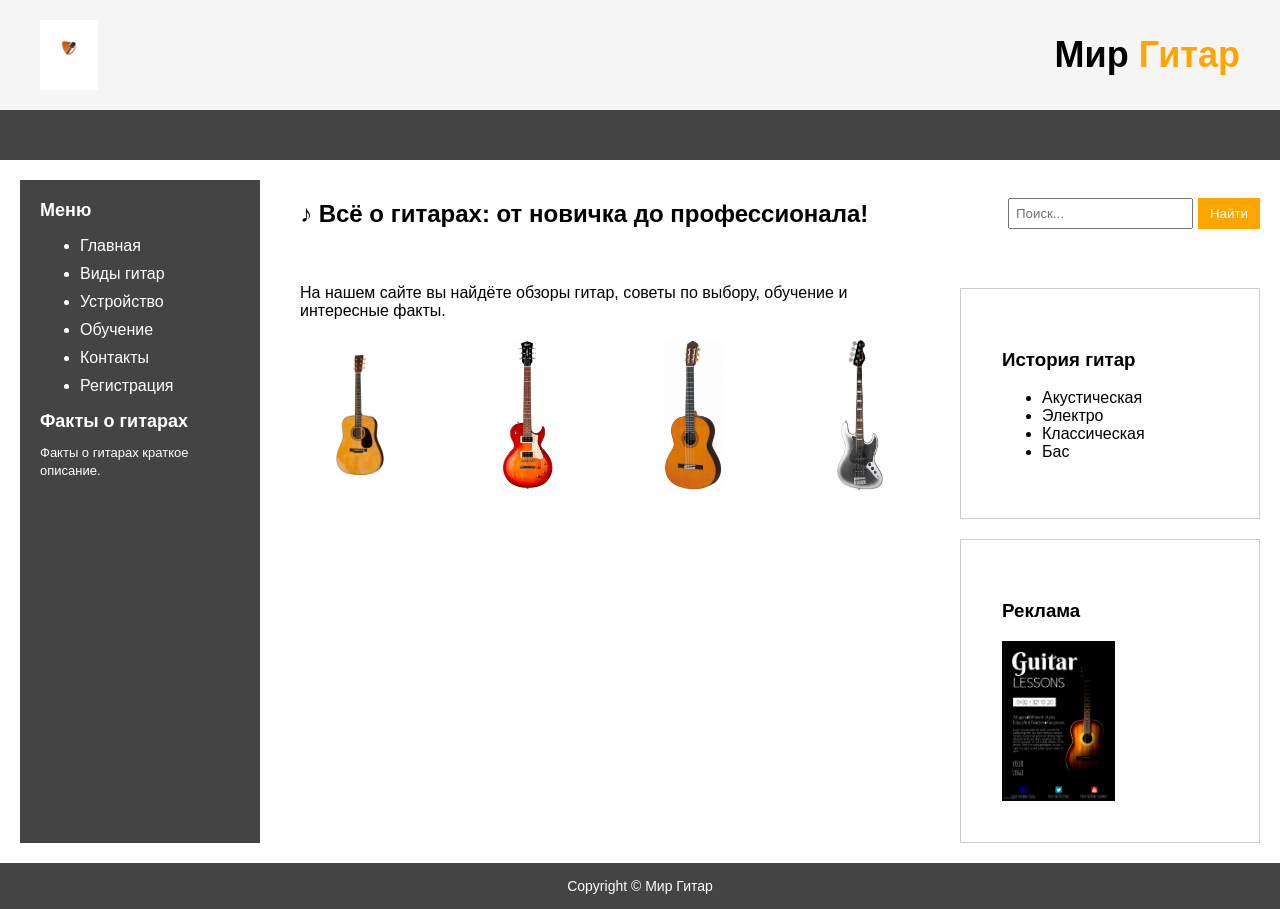
<file: index.html>
<!DOCTYPE html>
<html lang="ru">
<head>
    <meta charset="UTF-8">
	<meta name="viewport" content="width=device-width, initial-scale=1.0">
    <title>Мир гитар</title>
<meta http-equiv="Content-Type"content="text/html; charset=UTF-8">
	<meta name="robots"content="all">
	<meta name="author" content="Калинина Анастасия">
<meta name="description"content="Сайт изучения гитар">
<meta name="keywords"content="Guitar,Гітари,Гитары,Мир гитар">
    <link rel="stylesheet" href="stylee.css">
    <link rel="icon" href="logo.jpg">
</head>

<body>

<div class="header">
    <img src="logo.jpg" alt="logo">
    <h1>Мир <span>Гитар</span></h1>
</div>

<div class="nav"></div>

<div class="container">

    <div class="sidebar">
        <h2>Меню</h2>
        <ul>
            <li><a href="index.html">Главная</a></li>
            <li><a href="vidy.html">Виды гитар</a></li>
            <li><a href="ustroystvo.html">Устройство</a></li>
            <li><a href="obuchenie.html">Обучение</a></li>
            <li><a href="contact.html">Контакты</a></li>
            <li><a href="register.html">Регистрация</a></li>
        </ul>

        <h2>Факты о гитарах</h2>
        <p>Факты о гитарах краткое описание.</p>
    </div>

    <div class="content">

        <div class="top-bar">
            <h2>♪ Всё о гитарах: от новичка до профессионала!</h2>

            <div class="search">
                <input type="text" placeholder="Поиск...">
                <button>Найти</button>
            </div>
        </div>

        <div class="main">

            <div class="text">
                <p>
                    На нашем сайте вы найдёте обзоры гитар, советы по выбору,
                    обучение и интересные факты.
                </p>

                <div class="guitars">
                    <img src="acustica.jpg">
                    <img src="electro.jpg">
                    <img src="clasica.jpg">
                    <img src="bas.jpg">
                </div>
            </div>

            <div class="right">
                <div class="box">
                    <h3>История гитар</h3>
                    <ul>
                        <li>Акустическая</li>
                        <li>Электро</li>
                        <li>Классическая</li>
                        <li>Бас</li>
                    </ul>
                </div>

                <div class="box">
                    <h3>Реклама</h3>
                    <img src="reclama.jpg">
                </div>
            </div>

        </div>

    </div>

</div>

<!-- FOOTER -->
<footer class="footer">
    Copyright © Мир Гитар
</footer>

</body>
</html>
</file>
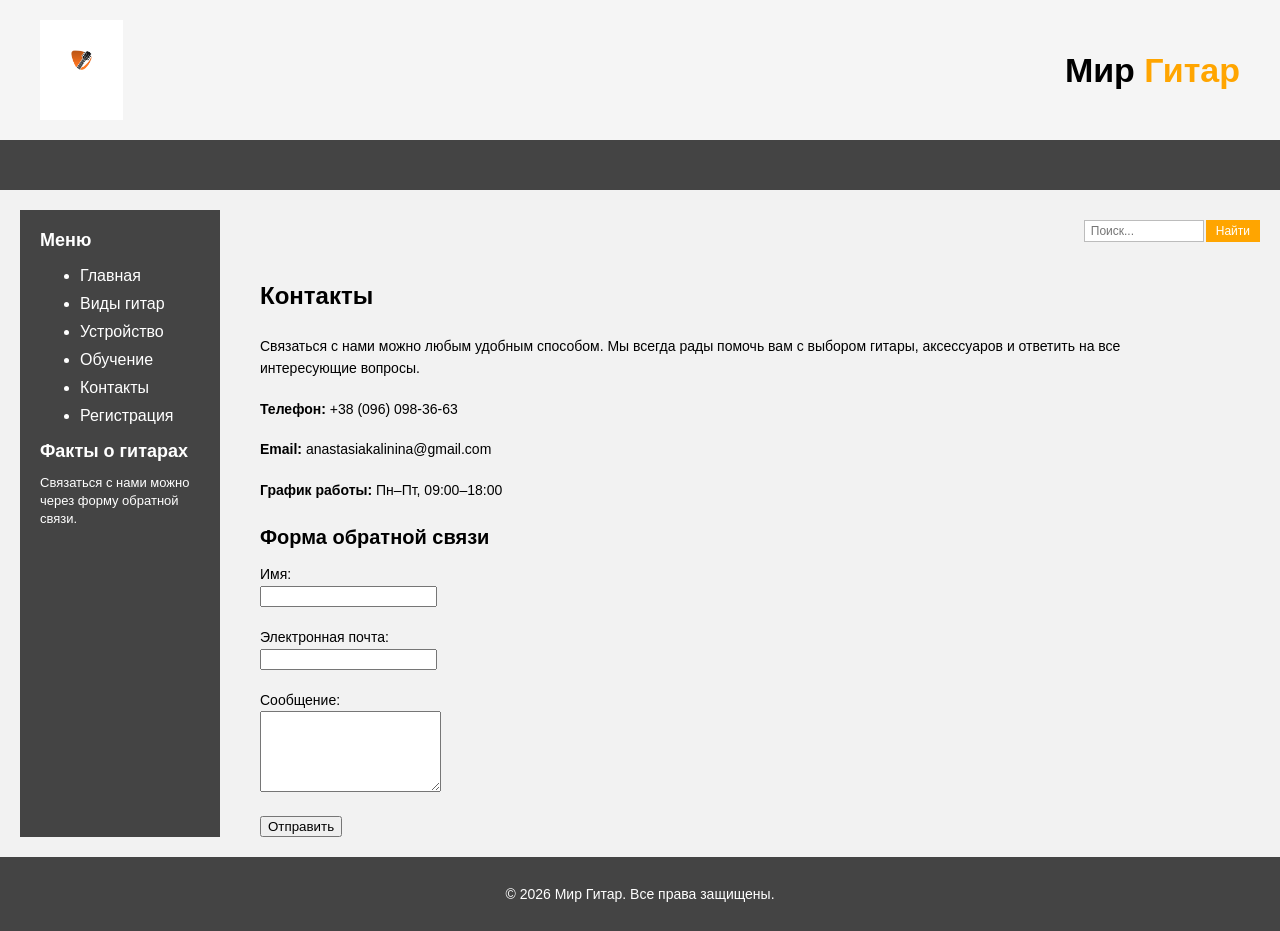
<file: contact.html>
<!DOCTYPE html>
<html lang="ru">
<head>
    <meta charset="UTF-8">
    <meta name="viewport" content="width=device-width, initial-scale=1.0">
    <title>Контакты - Мир Гитар</title>
    <link rel="stylesheet" href="styleee.css">
</head>
<body>

<header class="header">
    <img src="logo.jpg" alt="Логотип">
    <h1>Мир <span>Гитар</span></h1>
</header>

<nav class="nav"></nav>

<div class="container">

    <aside class="sidebar">
        <h2>Меню</h2>
        <ul>
            <li><a href="index.html">Главная</a></li>
            <li><a href="vidy.html">Виды гитар</a></li>
            <li><a href="ustroystvo.html">Устройство</a></li>
            <li><a href="obuchenie.html">Обучение</a></li>
            <li><a href="contact.html">Контакты</a></li>
            <li><a href="register.html">Регистрация</a></li>
        </ul>

        <h2>Факты о гитарах</h2>
        <p>Связаться с нами можно через форму обратной связи.</p>
    </aside>

    <main class="content">
        <div class="top-bar">
            <div></div>
            <div class="search">
                <input type="text" placeholder="Поиск...">
                <button type="button">Найти</button>
            </div>
        </div>

        <div class="page-text anim-show">
            <h2>Контакты</h2>
            <p>
                Связаться с нами можно любым удобным способом. Мы всегда рады помочь вам
                с выбором гитары, аксессуаров и ответить на все интересующие вопросы.
            </p>

            <div class="contact-info">
                <p><strong>Телефон:</strong> +38 (096) 098-36-63</p>
                <p><strong>Email:</strong> anastasiakalinina@gmail.com</p>
                <p><strong>График работы:</strong> Пн–Пт, 09:00–18:00</p>
            </div>

            <h3>Форма обратной связи</h3>
            <form action="contacts.php" method="post" class="contact-form">
                <p>
                    <label for="name">Имя:</label><br>
                    <input type="text" id="name" name="name" required>
                </p>

                <p>
                    <label for="email">Электронная почта:</label><br>
                    <input type="email" id="email" name="email" required>
                </p>

                <p>
                    <label for="message">Сообщение:</label><br>
                    <textarea id="message" name="message" rows="5" required></textarea>
                </p>

                <button type="submit">Отправить</button>
            </form>
        </div>
    </main>
</div>

<footer class="footer">
    <p>© 2026 Мир Гитар. Все права защищены.</p>
</footer>

</body>
</html>
</file>
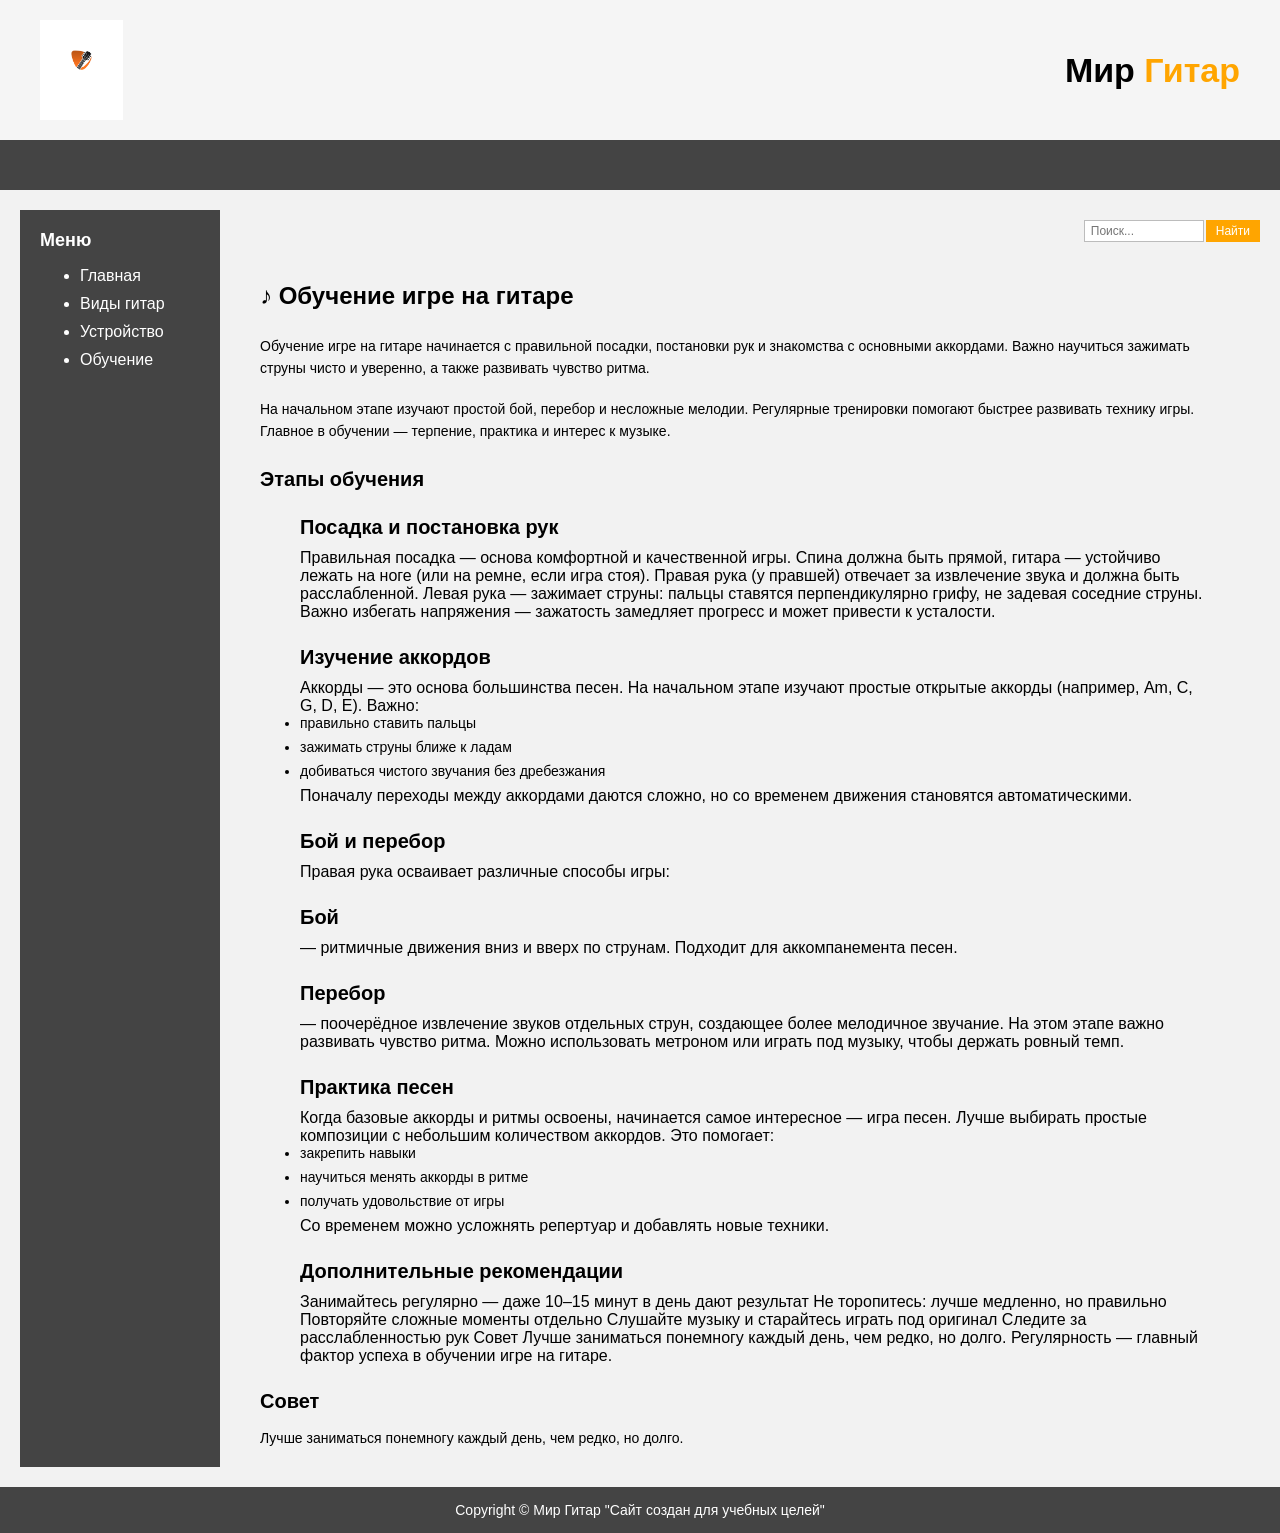
<file: obuchenie.html>
<!DOCTYPE html>
<html lang="ru">
<head>
    <meta charset="UTF-8">
    <meta name="viewport" content="width=device-width, initial-scale=1.0">
    <title>Обучение игре на гитаре</title>
<meta http-equiv="Content-Type"content="text/html; charset=UTF-8">
	<meta name="robots"content="all">
	<meta name="author" content="Калинина Анастасия">
<meta name="description"content="Сайт изучения гитар">
<meta name="keywords"content="Guitar,Гітари,Гитары,Мир гитар">
    <link rel="stylesheet" href="styleee.css">
    <link rel="icon" href="logo.jpg">
</head>

<body>

<div class="header">
    <img src="logo.jpg" alt="logo">
    <h1>Мир <span>Гитар</span></h1>
</div>

<div class="nav"></div>

<div class="container">

    <div class="sidebar">
        <h2>Меню</h2>
        <ul>
            <li><a href="index.html">Главная</a></li>
            <li><a href="vidy.html">Виды гитар</a></li>
            <li><a href="ustroystvo.html">Устройство</a></li>
            <li><a href="obuchenie.html">Обучение</a></li>
        </ul>
    </div>

    <div class="content">
        <div class="top-bar">
            <div></div>
            <div class="search">
                <input type="text" placeholder="Поиск...">
                <button>Найти</button>
            </div>
        </div>

        <div class="page-text">
            <h2>♪ Обучение игре на гитаре</h2>

            <p>
                Обучение игре на гитаре начинается с правильной посадки, постановки рук
                и знакомства с основными аккордами. Важно научиться зажимать струны
                чисто и уверенно, а также развивать чувство ритма.
            </p>

            <p>
                На начальном этапе изучают простой бой, перебор и несложные мелодии.
                Регулярные тренировки помогают быстрее развивать технику игры.
                Главное в обучении — терпение, практика и интерес к музыке.
            </p>

            <h3>Этапы обучения</h3>
            <ul>
<h3>Посадка и постановка рук</h3>
Правильная посадка — основа комфортной и качественной игры. Спина должна быть прямой, гитара — устойчиво лежать на ноге (или на ремне, если игра стоя).
Правая рука (у правшей) отвечает за извлечение звука и должна быть расслабленной. Левая рука — зажимает струны: пальцы ставятся перпендикулярно грифу, не задевая соседние струны.
Важно избегать напряжения — зажатость замедляет прогресс и может привести к усталости.

<h3>Изучение аккордов</h3>
Аккорды — это основа большинства песен. На начальном этапе изучают простые открытые аккорды (например, Am, C, G, D, E).
Важно:

<li>правильно ставить пальцы</li>
<li>зажимать струны ближе к ладам</li>
<li>добиваться чистого звучания без дребезжания</li>

Поначалу переходы между аккордами даются сложно, но со временем движения становятся автоматическими.

<h3>Бой и перебор</h3>
Правая рука осваивает различные способы игры:

<h3>Бой</h3> — ритмичные движения вниз и вверх по струнам. Подходит для аккомпанемента песен.
<h3>Перебор</h3> — поочерёдное извлечение звуков отдельных струн, создающее более мелодичное звучание.

На этом этапе важно развивать чувство ритма. Можно использовать метроном или играть под музыку, чтобы держать ровный темп.

<h3>Практика песен</h3>
Когда базовые аккорды и ритмы освоены, начинается самое интересное — игра песен.
Лучше выбирать простые композиции с небольшим количеством аккордов. Это помогает:

<li>закрепить навыки</li>
<li>научиться менять аккорды в ритме</li>
<li>получать удовольствие от игры</li>

Со временем можно усложнять репертуар и добавлять новые техники.

<h3>Дополнительные рекомендации</h3>
Занимайтесь регулярно — даже 10–15 минут в день дают результат
Не торопитесь: лучше медленно, но правильно
Повторяйте сложные моменты отдельно
Слушайте музыку и старайтесь играть под оригинал
Следите за расслабленностью рук
Совет

Лучше заниматься понемногу каждый день, чем редко, но долго. Регулярность — главный фактор успеха в обучении игре на гитаре.
            </ul>

            <h3>Совет</h3>
            <p>
                Лучше заниматься понемногу каждый день, чем редко, но долго.
            </p>
        </div>
    </div>

</div>

<div class="footer">
    Copyright © Мир Гитар "Сайт создан для учебных целей"
</div>

</body>
</html>
</file>
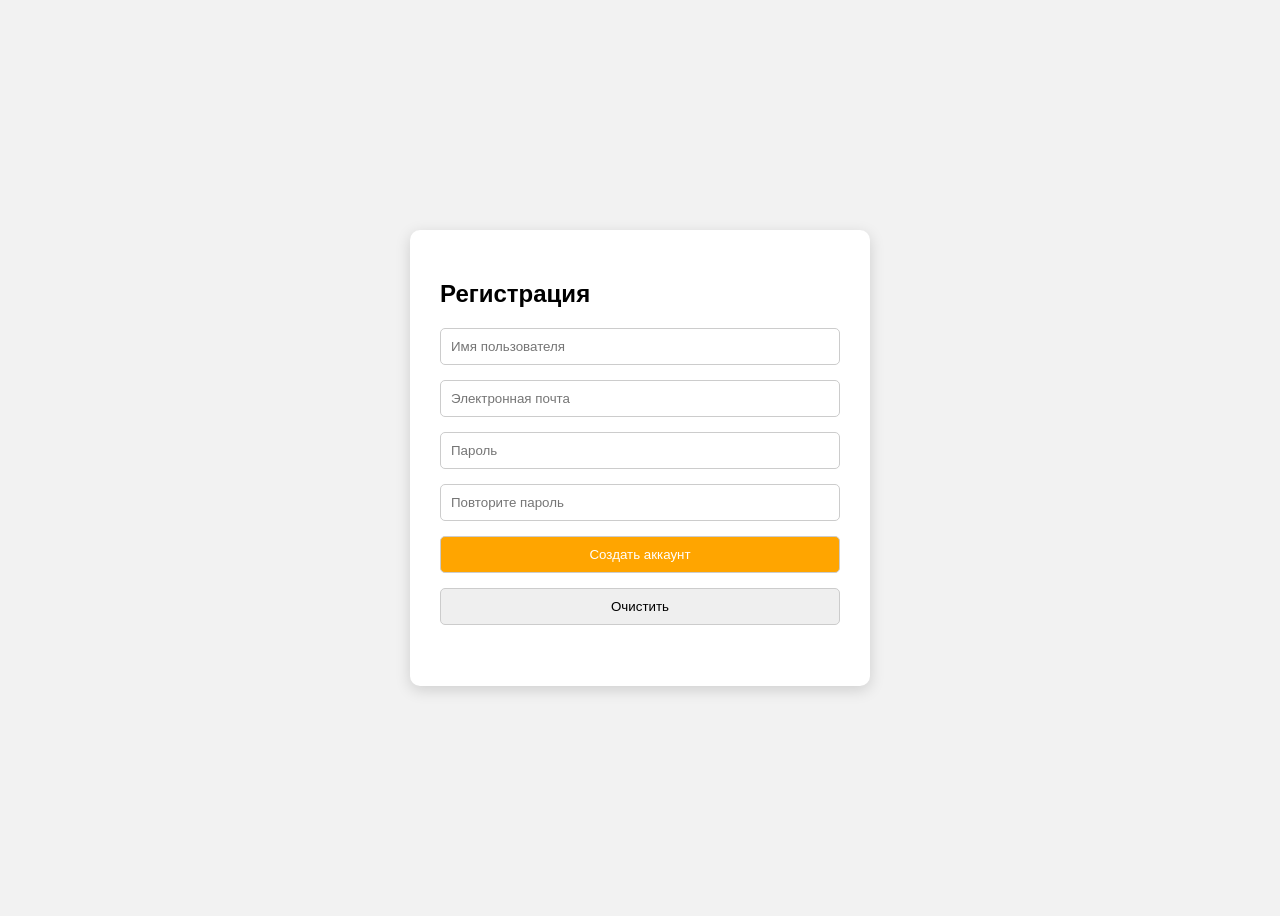
<file: register.html>
<html>
<head>
<title>Регистрация</title>

<style>
body {
    font-family: Arial;
    background: #f2f2f2;
    display: flex;
    justify-content: center;
    align-items: center;
    height: 100vh;
}

.register-card {
    max-width: 400px;
    width: 100%;
    background: white;
    padding: 30px;
    border-radius: 10px;
    box-shadow: 0 4px 15px rgba(0,0,0,0.15);
}

.register-form {
    display: flex;
    flex-direction: column;
}

.register-form input {
    margin-bottom: 15px;
    padding: 10px;
    border: 1px solid #ccc;
    border-radius: 5px;
}

.register-form input:focus {
    border-color: orange;
}

.register-btn {
    background: orange;
    color: white;
    border: none;
    padding: 12px;
    cursor: pointer;
    border-radius: 5px;
}

.register-btn:hover {
    background: darkorange;
}
</style>

</head>
<body>

<div class="register-card">

<h2>Регистрация</h2>

<form method="POST" action="register.php" class="register-form">

<input type="text" name="login" placeholder="Имя пользователя" required>
<input type="email" name="email" placeholder="Электронная почта" required>
<input type="password" name="pass" placeholder="Пароль" required>
<input type="password" name="repeat_pass" placeholder="Повторите пароль" required>

<input type="submit" value="Создать аккаунт" class="register-btn">
<input type="reset" value="Очистить">

</form>

</div>

</body>
</html>
</file>
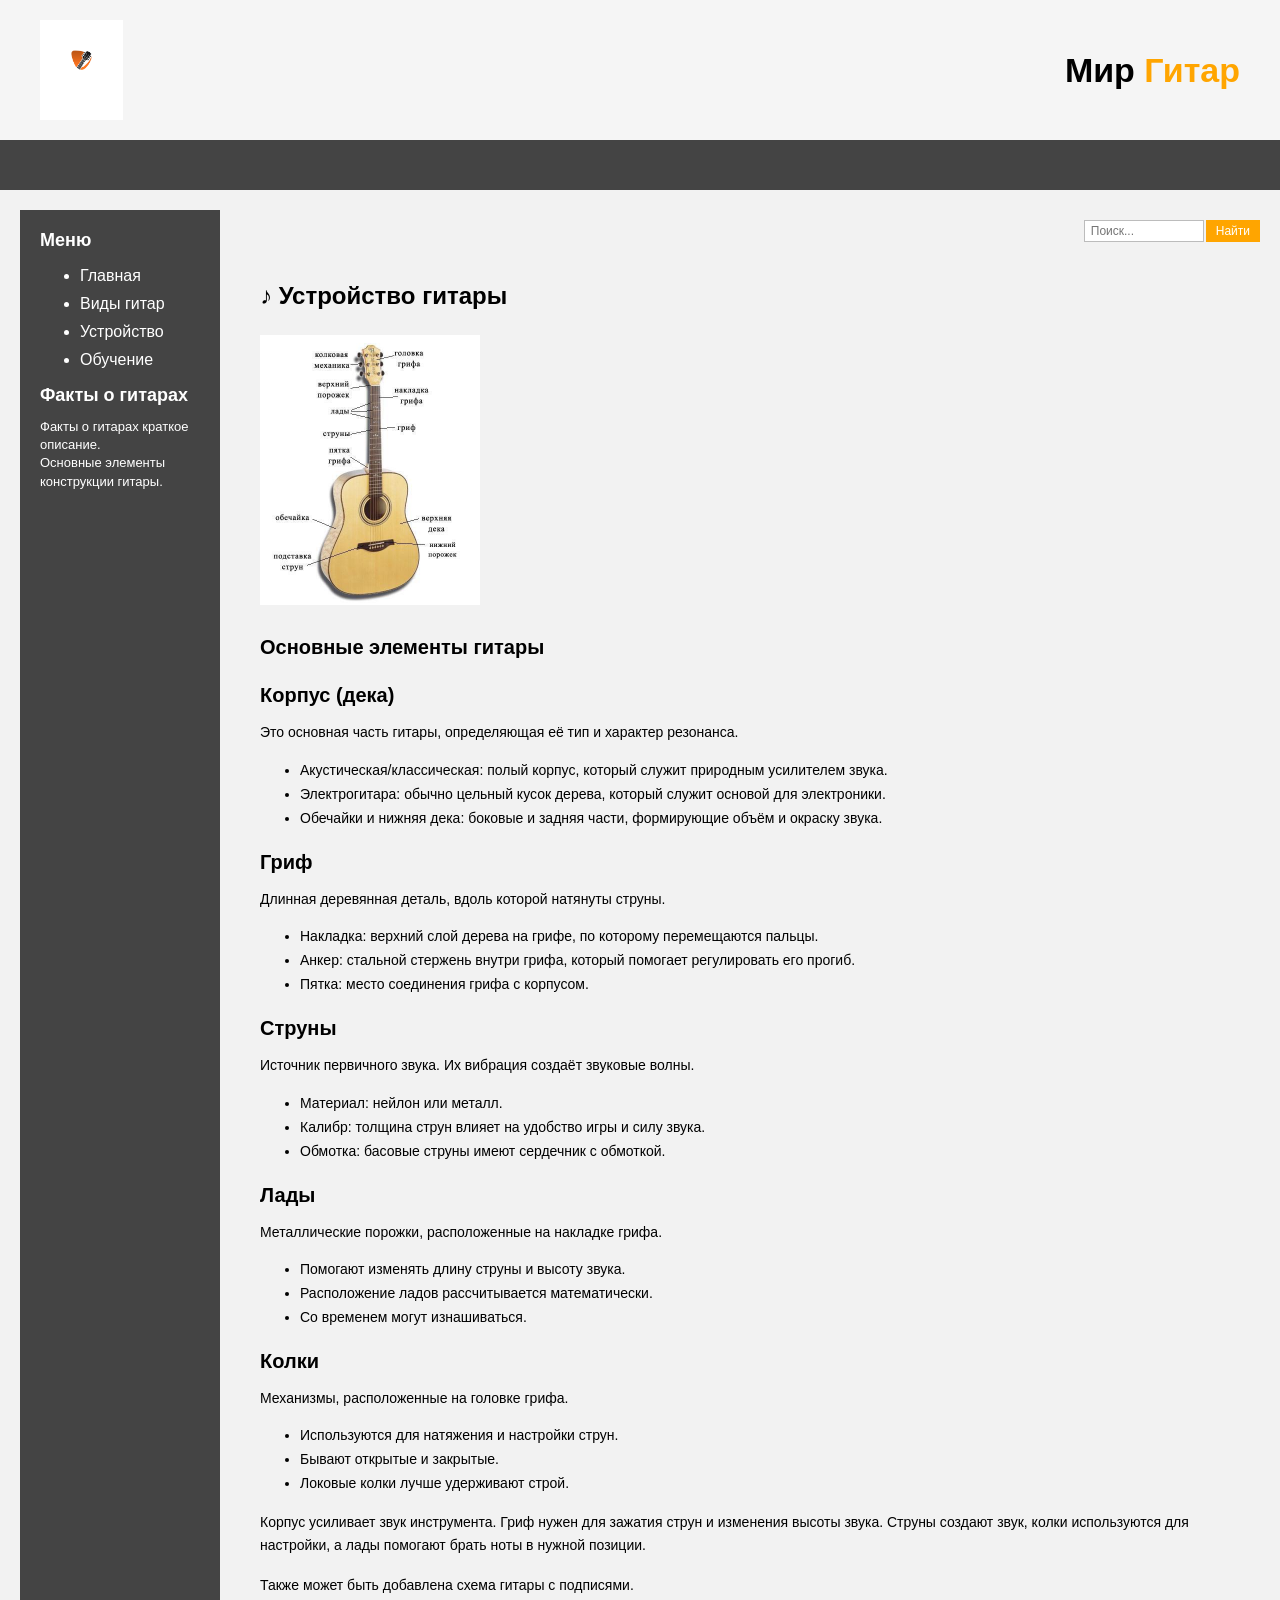
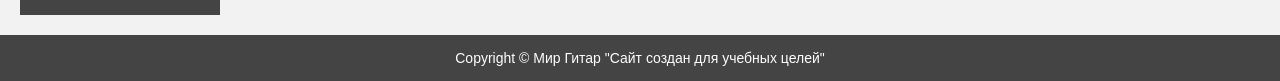
<file: ustroystvo.html>
﻿<!DOCTYPE html>
<html lang="ru">
<head>
    <meta charset="UTF-8">
    <meta name="viewport" content="width=device-width, initial-scale=1.0">
    <title>Устройство гитары</title>
    <link rel="stylesheet" href="styleee.css">
</head>
<body>

<header class="header">
    <img src="logo.jpg" alt="Логотип">
    <h1>Мир <span>Гитар</span></h1>
</header>

<nav class="nav"></nav>

<div class="container">
    <aside class="sidebar">
        <h2>Меню</h2>
        <ul>
            <li><a href="index.html">Главная</a></li>
            <li><a href="vidy.html">Виды гитар</a></li>
            <li><a href="ustroystvo.html">Устройство</a></li>
            <li><a href="obuchenie.html">Обучение</a></li>
        </ul>

        <h2>Факты о гитарах</h2>
        <p>Факты о гитарах краткое описание.</p>
        <p>Основные элементы конструкции гитары.</p>
    </aside>

    <main class="content">
        <div class="top-bar">
            <div></div>
            <div class="search">
                <input type="text" placeholder="Поиск...">
                <button>Найти</button>
            </div>
        </div>

        <div class="page-text anim-show">
            <h2>♪ Устройство гитары</h2>

            <p>
                <img src="ustr.jpg" alt="Строение гитары" class="zoom">
            </p>

            <h3>Основные элементы гитары</h3>

            <h3>Корпус (дека)</h3>
            <p>Это основная часть гитары, определяющая её тип и характер резонанса.</p>
            <ul>
                <li>Акустическая/классическая: полый корпус, который служит природным усилителем звука.</li>
                <li>Электрогитара: обычно цельный кусок дерева, который служит основой для электроники.</li>
                <li>Обечайки и нижняя дека: боковые и задняя части, формирующие объём и окраску звука.</li>
            </ul>

            <h3>Гриф</h3>
            <p>Длинная деревянная деталь, вдоль которой натянуты струны.</p>
            <ul>
                <li>Накладка: верхний слой дерева на грифе, по которому перемещаются пальцы.</li>
                <li>Анкер: стальной стержень внутри грифа, который помогает регулировать его прогиб.</li>
                <li>Пятка: место соединения грифа с корпусом.</li>
            </ul>

            <h3>Струны</h3>
            <p>Источник первичного звука. Их вибрация создаёт звуковые волны.</p>
            <ul>
                <li>Материал: нейлон или металл.</li>
                <li>Калибр: толщина струн влияет на удобство игры и силу звука.</li>
                <li>Обмотка: басовые струны имеют сердечник с обмоткой.</li>
            </ul>

            <h3>Лады</h3>
            <p>Металлические порожки, расположенные на накладке грифа.</p>
            <ul>
                <li>Помогают изменять длину струны и высоту звука.</li>
                <li>Расположение ладов рассчитывается математически.</li>
                <li>Со временем могут изнашиваться.</li>
            </ul>

            <h3>Колки</h3>
            <p>Механизмы, расположенные на головке грифа.</p>
            <ul>
                <li>Используются для натяжения и настройки струн.</li>
                <li>Бывают открытые и закрытые.</li>
                <li>Локовые колки лучше удерживают строй.</li>
            </ul>

            <p>
                Корпус усиливает звук инструмента. Гриф нужен для зажатия струн
                и изменения высоты звука. Струны создают звук, колки используются
                для настройки, а лады помогают брать ноты в нужной позиции.
            </p>

            <p>
                Также может быть добавлена схема гитары с подписями.
            </p>
        </div>
    </main>
</div>

<footer class="footer">
    Copyright © Мир Гитар "Сайт создан для учебных целей"
</footer>

</body>
</html>
</file>
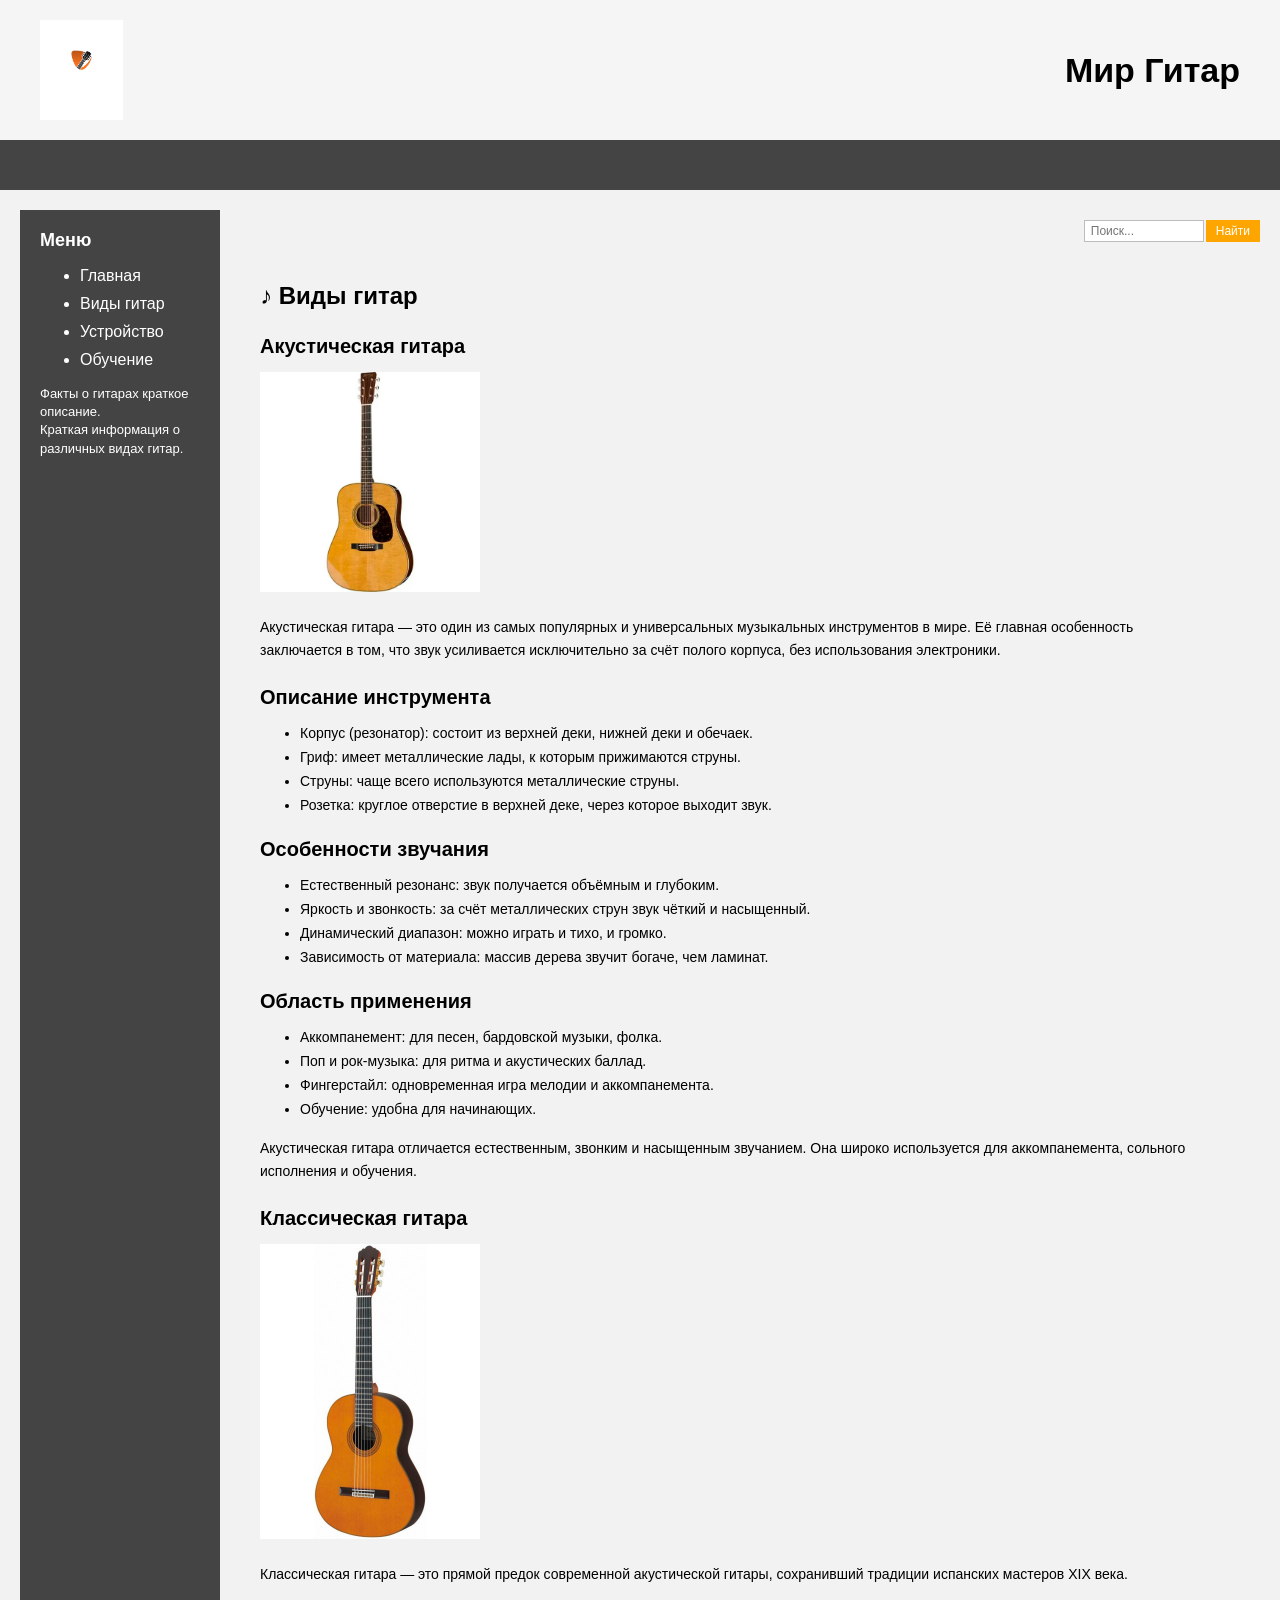
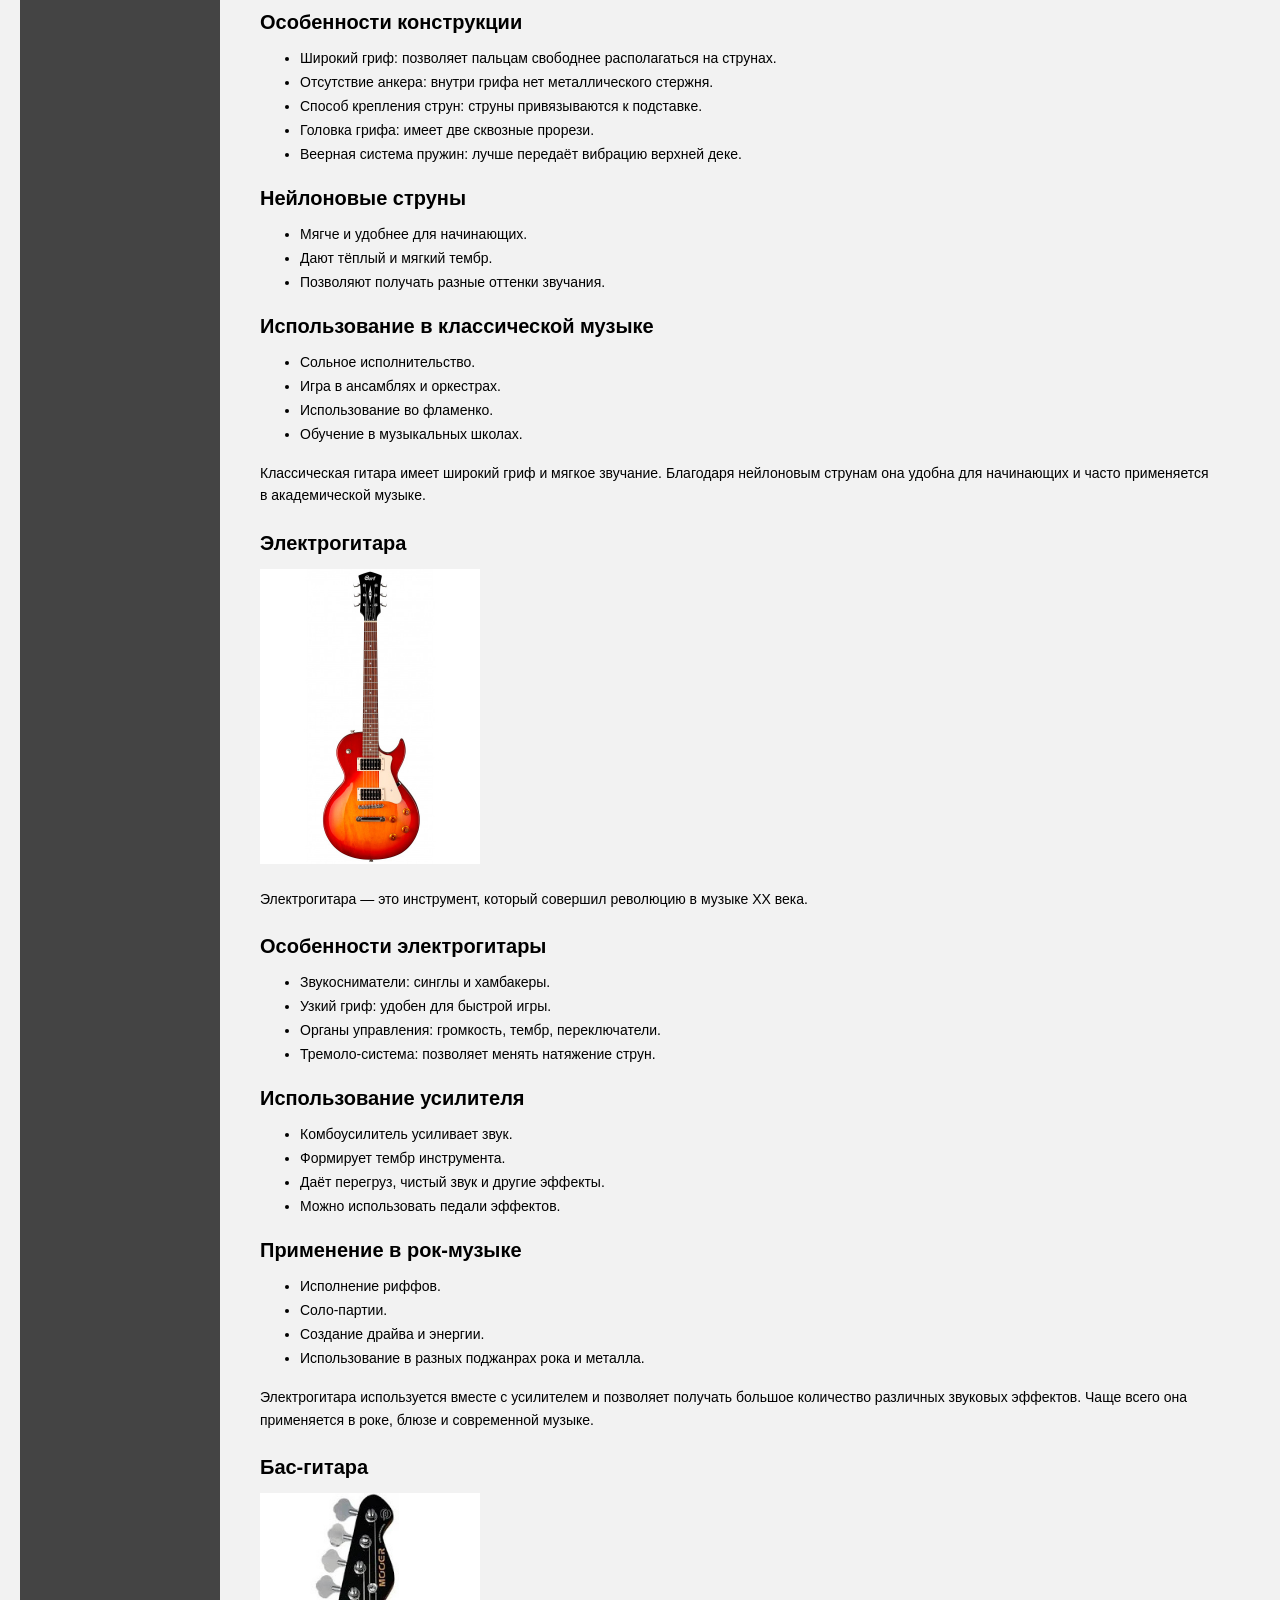
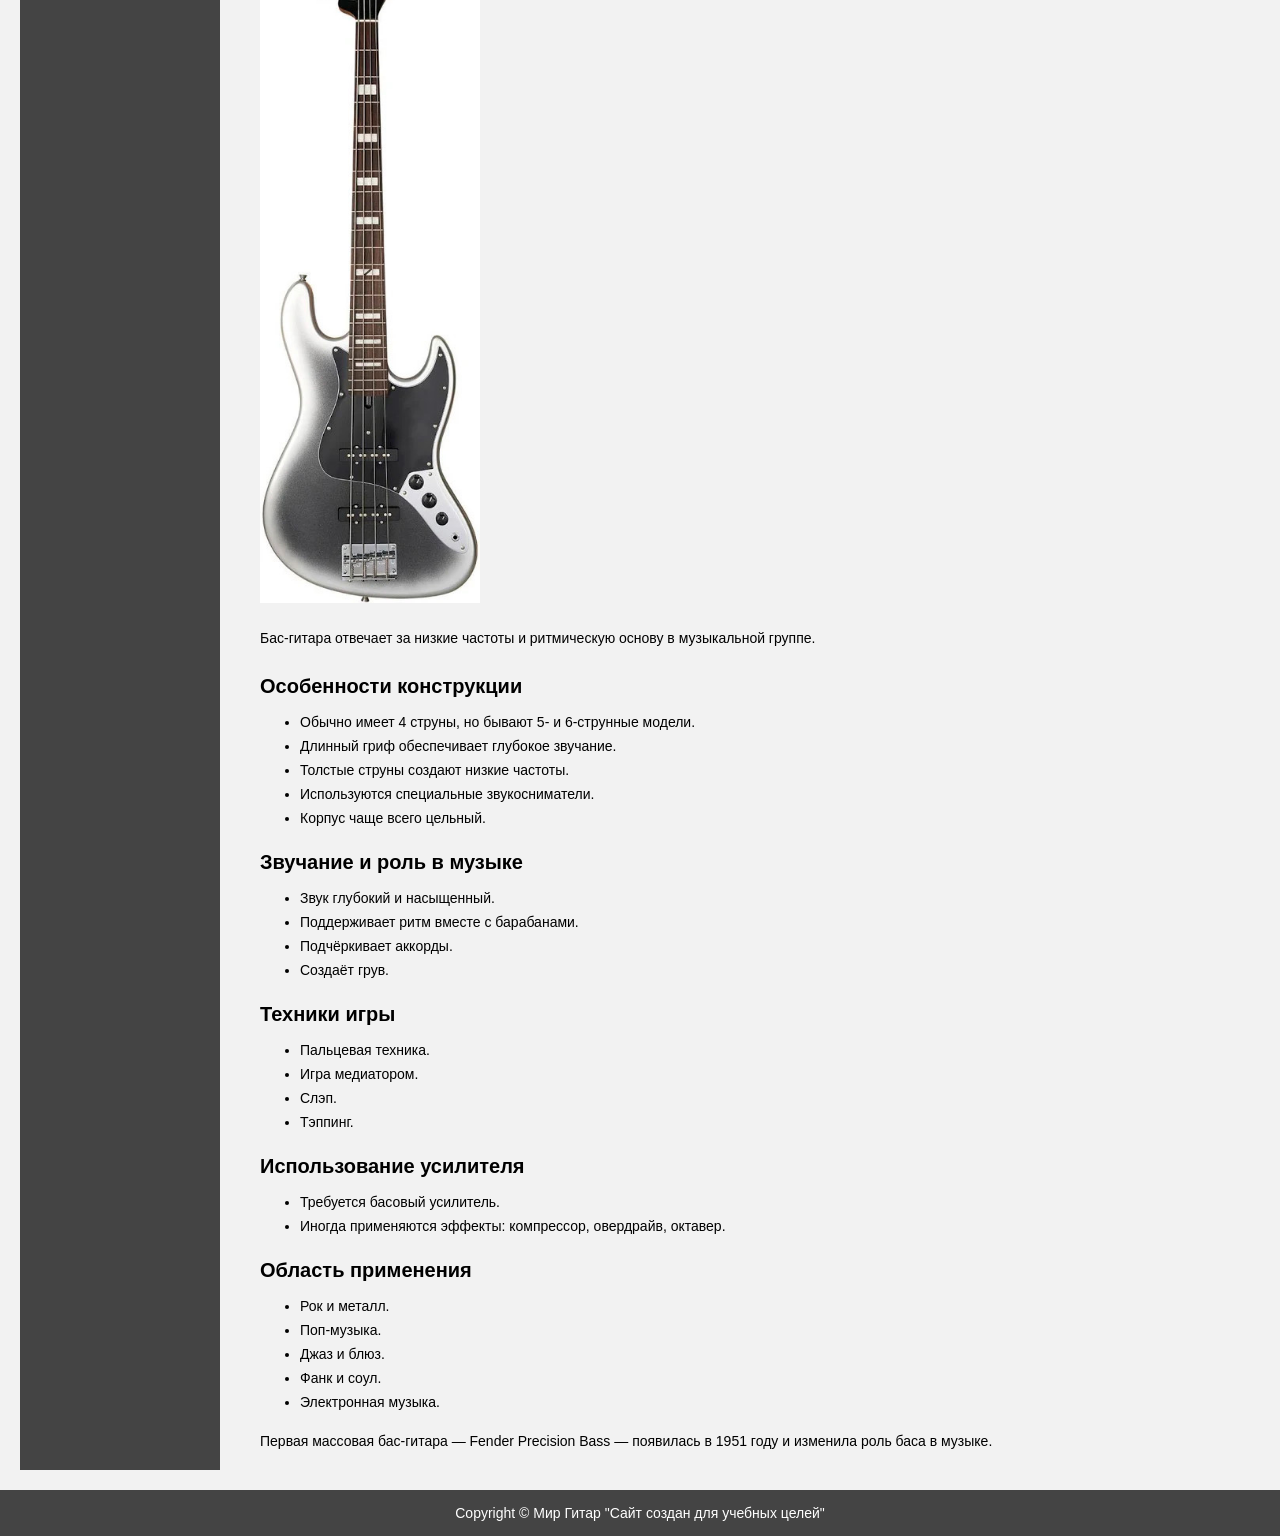
<file: vidy.html>
<!DOCTYPE html>
<html lang="ru">
<head>
    <meta charset="UTF-8">
    <meta name="viewport" content="width=device-width, initial-scale=1.0">
    <title>Виды гитар</title>
	<meta http-equiv="Content-Type"content="text/html; charset=UTF-8">
	<meta name="robots"content="all">
	<meta name="author" content="Калинина Анастасия">
<meta name="description"content="Сайт изучения гитар">
<meta name="keywords"content="Guitar,Гітари,Гитары,Мир гитар">
    <link rel="stylesheet" href="styleee.css">
</head>
<body>

<header class="header">
    <img src="logo.jpg" alt="Логотип">
    <h1>Мир Гитар</h1>
</header>

<nav class="nav"></nav>

<div class="container">
    <aside class="sidebar">
        <h2>Меню</h2>
        <ul>
            <li><a href="index.html">Главная</a></li>
            <li><a href="vidy.html">Виды гитар</a></li>
            <li><a href="ustroystvo.html">Устройство</a></li>
            <li><a href="obuchenie.html">Обучение</a></li>
        </ul>
        <p>Факты о гитарах краткое описание.</p>
        <p>Краткая информация о различных видах гитар.</p>
    </aside>

    <main class="content">
        <div class="top-bar">
            <div></div>
            <div class="search">
                <input type="text" placeholder="Поиск...">
                <button>Найти</button>
            </div>
        </div>

        <div class="page-text anim-show">
            <h2>♪ Виды гитар</h2>

            <h3>Акустическая гитара</h3>
            <p>
                <img src="acustica.jpg" alt="Акустическая гитара" class="zoom">
            </p>
            <p>
                Акустическая гитара — это один из самых популярных и универсальных музыкальных инструментов в мире.
                Её главная особенность заключается в том, что звук усиливается исключительно за счёт полого корпуса,
                без использования электроники.
            </p>

            <h3>Описание инструмента</h3>
            <ul>
                <li>Корпус (резонатор): состоит из верхней деки, нижней деки и обечаек.</li>
                <li>Гриф: имеет металлические лады, к которым прижимаются струны.</li>
                <li>Струны: чаще всего используются металлические струны.</li>
                <li>Розетка: круглое отверстие в верхней деке, через которое выходит звук.</li>
            </ul>

            <h3>Особенности звучания</h3>
            <ul>
                <li>Естественный резонанс: звук получается объёмным и глубоким.</li>
                <li>Яркость и звонкость: за счёт металлических струн звук чёткий и насыщенный.</li>
                <li>Динамический диапазон: можно играть и тихо, и громко.</li>
                <li>Зависимость от материала: массив дерева звучит богаче, чем ламинат.</li>
            </ul>

            <h3>Область применения</h3>
            <ul>
                <li>Аккомпанемент: для песен, бардовской музыки, фолка.</li>
                <li>Поп и рок-музыка: для ритма и акустических баллад.</li>
                <li>Фингерстайл: одновременная игра мелодии и аккомпанемента.</li>
                <li>Обучение: удобна для начинающих.</li>
            </ul>

            <p>
                Акустическая гитара отличается естественным, звонким и насыщенным звучанием.
                Она широко используется для аккомпанемента, сольного исполнения и обучения.
            </p>

            <h3>Классическая гитара</h3>
            <p>
                <img src="clasica.jpg" alt="Классическая гитара" class="zoom">
            </p>
            <p>
                Классическая гитара — это прямой предок современной акустической гитары,
                сохранивший традиции испанских мастеров XIX века.
            </p>

            <h3>Особенности конструкции</h3>
            <ul>
                <li>Широкий гриф: позволяет пальцам свободнее располагаться на струнах.</li>
                <li>Отсутствие анкера: внутри грифа нет металлического стержня.</li>
                <li>Способ крепления струн: струны привязываются к подставке.</li>
                <li>Головка грифа: имеет две сквозные прорези.</li>
                <li>Веерная система пружин: лучше передаёт вибрацию верхней деке.</li>
            </ul>

            <h3>Нейлоновые струны</h3>
            <ul>
                <li>Мягче и удобнее для начинающих.</li>
                <li>Дают тёплый и мягкий тембр.</li>
                <li>Позволяют получать разные оттенки звучания.</li>
            </ul>

            <h3>Использование в классической музыке</h3>
            <ul>
                <li>Сольное исполнительство.</li>
                <li>Игра в ансамблях и оркестрах.</li>
                <li>Использование во фламенко.</li>
                <li>Обучение в музыкальных школах.</li>
            </ul>

            <p>
                Классическая гитара имеет широкий гриф и мягкое звучание.
                Благодаря нейлоновым струнам она удобна для начинающих и часто применяется
                в академической музыке.
            </p>

            <h3>Электрогитара</h3>
            <p>
                <img src="electro.jpg" alt="Электрогитара" class="zoom">
            </p>
            <p>
                Электрогитара — это инструмент, который совершил революцию в музыке XX века.
            </p>

            <h3>Особенности электрогитары</h3>
            <ul>
                <li>Звукосниматели: синглы и хамбакеры.</li>
                <li>Узкий гриф: удобен для быстрой игры.</li>
                <li>Органы управления: громкость, тембр, переключатели.</li>
                <li>Тремоло-система: позволяет менять натяжение струн.</li>
            </ul>

            <h3>Использование усилителя</h3>
            <ul>
                <li>Комбоусилитель усиливает звук.</li>
                <li>Формирует тембр инструмента.</li>
                <li>Даёт перегруз, чистый звук и другие эффекты.</li>
                <li>Можно использовать педали эффектов.</li>
            </ul>

            <h3>Применение в рок-музыке</h3>
            <ul>
                <li>Исполнение риффов.</li>
                <li>Соло-партии.</li>
                <li>Создание драйва и энергии.</li>
                <li>Использование в разных поджанрах рока и металла.</li>
            </ul>

            <p>
                Электрогитара используется вместе с усилителем и позволяет получать
                большое количество различных звуковых эффектов. Чаще всего она
                применяется в роке, блюзе и современной музыке.
            </p>

            <h3>Бас-гитара</h3>
            <p>
                <img src="bas.jpg" alt="Бас-гитара" class="zoom">
            </p>
            <p>
                Бас-гитара отвечает за низкие частоты и ритмическую основу в музыкальной группе.
            </p>

            <h3>Особенности конструкции</h3>
            <ul>
                <li>Обычно имеет 4 струны, но бывают 5- и 6-струнные модели.</li>
                <li>Длинный гриф обеспечивает глубокое звучание.</li>
                <li>Толстые струны создают низкие частоты.</li>
                <li>Используются специальные звукосниматели.</li>
                <li>Корпус чаще всего цельный.</li>
            </ul>

            <h3>Звучание и роль в музыке</h3>
            <ul>
                <li>Звук глубокий и насыщенный.</li>
                <li>Поддерживает ритм вместе с барабанами.</li>
                <li>Подчёркивает аккорды.</li>
                <li>Создаёт грув.</li>
            </ul>

            <h3>Техники игры</h3>
            <ul>
                <li>Пальцевая техника.</li>
                <li>Игра медиатором.</li>
                <li>Слэп.</li>
                <li>Тэппинг.</li>
            </ul>

            <h3>Использование усилителя</h3>
            <ul>
                <li>Требуется басовый усилитель.</li>
                <li>Иногда применяются эффекты: компрессор, овердрайв, октавер.</li>
            </ul>

            <h3>Область применения</h3>
            <ul>
                <li>Рок и металл.</li>
                <li>Поп-музыка.</li>
                <li>Джаз и блюз.</li>
                <li>Фанк и соул.</li>
                <li>Электронная музыка.</li>
            </ul>

            <p>
                Первая массовая бас-гитара — Fender Precision Bass — появилась в 1951 году
                и изменила роль баса в музыке.
            </p>
        </div>
    </main>
</div>

<footer class="footer">
    Copyright © Мир Гитар "Сайт создан для учебных целей"
</footer>

</body>
</html>
</file>
<file: stylee.css>
body {
    margin: 0;
    font-family: Arial, Book Antiqua, sans-serif;
}

img {
    max-width: 70%;
    height: 160px;
    display: flex;
}

.header {
    background: #f5f5f5;
    padding: 20px 40px;
    display: flex;
    align-items: center;
    justify-content: space-between;
}

.header img {
    height: 70px; 
}

.header h1 {
    margin: 0;
    font-size: 36px;
}

.header span {
    color: orange;
}

.nav {
    background: #444;
    height: 50px;
}

.container {
    display: flex;
    gap: 40px;
    padding: 20px;
}

.sidebar li {
    font-size: 16px;
    margin-bottom: 10px;
}

.sidebar {
    width: 200px;
    background: #444;
    color: white;
    padding: 20px;
}

.sidebar h2 {
    font-size: 18px;
    margin-top: 0;
    margin-bottom: 12px;
}

.sidebar p {
    font-size: 13px;
    line-height: 1.4;
    margin: 0;
}

.sidebar a {
    color: white;
    text-decoration: none;
    transition: 0.3s;
}

.sidebar a:hover {
    color: orange;
}

.content {
    flex: 1;
}

.top-bar {
    display: flex;
    justify-content: space-between;
    align-items: center;
}

.search {
    display: flex;
    gap: 5px;
}

.search input {
    padding: 6px;
}

.search button {
    background: orange;
    border: none;
    padding: 6px 12px;
    color: white;
    cursor: pointer;
}

.main {
    display: flex;
    gap: 40px;
    margin-top: 20px;
}

.text {
    flex: 2;
}

.right {
    width: 300px;
}

.box {
    border: 1px solid #ccc;
    padding: 41px;
    margin-top: 20px;
    background: #fff;
}

.guitars {
    display: flex;
    justify-content: space-between;
    align-items: flex-end;
    gap: 20px;
    margin-top: 20px;
}

.guitars img {
    width: 120px;
    height: 150px;
    object-fit: contain;
}


.footer {
    background: #444;
    color: white;
    text-align: center;
    padding: 15px;
    font-size: 14px;
}
/* Адаптация главной страницы */

@media (max-width: 1024px) {
    .container {
        gap: 20px;
        padding: 15px;
    }

    .right {
        width: 240px;
    }

    .guitars {
        flex-wrap: wrap;
        justify-content: center;
    }
}

@media (max-width: 768px) {
    .header {
        padding: 15px;
        flex-direction: column;
        gap: 10px;
        text-align: center;
    }

    .header h1 {
        font-size: 28px;
    }

    .header img {
        height: 60px;
    }

    .container {
        flex-direction: column;
        gap: 20px;
        padding: 15px;
    }

    .sidebar {
        width: 100%;
    }

    .content {
        width: 100%;
    }

    .top-bar {
        flex-direction: column;
        align-items: flex-start;
        gap: 15px;
    }

    .search {
        width: 100%;
        display: flex;
    }

    .search input {
        width: 100%;
    }

    .main {
        flex-direction: column;
        gap: 20px;
    }

    .right {
        width: 100%;
    }

    .box {
        padding: 20px;
    }

    .guitars img {
        width: 90px;
        height: 120px;
    }

    .box img {
        width: 100%;
        height: auto;
    }
}
</file>
<file: styleee.css>
* {
    box-sizing: border-box;
}

body {
    margin: 0;
    font-family: Arial, Book Antiqua, sans-serif;
    background: #f2f2f2;
    min-height: 100vh;
    display: flex;
    flex-direction: column;
}

.header {
    background: #f5f5f5;
    padding: 20px 40px;
    display: flex;
    align-items: center;
    justify-content: space-between;
}

.header img {
    height: 100px;
    width: auto;
    display: block;
    transition: transform 0.3s;
}

.header h1 {
    margin: 0;
    font-size: 34px;
    color: black;
}

.header span {
    color: orange;
}

.nav {
    background: #444;
    height: 50px;
}

.container {
    display: flex;
    gap: 40px;
    padding: 20px;
}

.sidebar li {
    font-size: 16px;
    margin-bottom: 10px;
}

.sidebar {
    width: 200px;
    background: #444;
    color: white;
    padding: 20px;
}

.sidebar h2 {
    font-size: 18px;
    margin-top: 0;
    margin-bottom: 12px;
}

.sidebar p {
    font-size: 13px;
    line-height: 1.4;
    margin: 0;
}

.sidebar a {
    color: white;
    text-decoration: none;
    transition: 0.3s;
}

.sidebar a:hover {
    color: orange;
}

.content {
    flex: 1;
}

.top-bar {
    display: flex;
    justify-content: space-between;
    margin-top: 10px;
}

.search {
    display: flex;
    align-items: center;
}

.search input {
    width: 120px;
    height: 22px;
    border: 1px solid #bcbcbc;
    padding: 0 6px;
    font-size: 12px;
    box-sizing: border-box;
}

.search button {
    height: 22px;
    border: none;
    background: orange;
    color: white;
    padding: 0 10px;
    font-size: 12px;
    cursor: pointer;
    margin-left: 2px;
    transition: 0.3s;
}

.search button:hover {
    background: #cc8400;
}

.page-text {
    margin-top: 40px;
    max-width: 950px;
}

.page-text h2 {
    font-size: 24px;
    margin-top: 0;
    margin-bottom: 25px;
    color: black;
}

.page-text h3 {
    font-size: 20px;
    margin-top: 25px;
    margin-bottom: 10px;
    color: black;
}

.page-text p {
    font-size: 14px;
    line-height: 1.6;
    margin-bottom: 18px;
    color: black;
}

.page-text ul {
    margin-left: 20px;
    margin-bottom: 20px;
    padding-left: 20px;
}

.page-text li {
    margin-bottom: 8px;
    font-size: 14px;
    color: black;
}

.anim-show {
    opacity: 0;
    animation: show 1s forwards;
}

@keyframes show {
    0% {
        opacity: 0;
    }
    100% {
        opacity: 1;
    }
}

.zoom {
    max-width: 220px;
    height: auto;
    transition: 0.5s;
}

.zoom:hover {
    transform: scale(1.15);
}

.footer {
    background: #444;
    color: white;
    text-align: center;
    padding: 15px;
    font-size: 14px;
}

@media (max-width: 768px) {
    .container { flex-direction: column; }
    .sidebar { width: 100%; }
    .header { flex-direction: column; gap: 10px; text-align: center; }
    .top-bar { flex-direction: column; align-items: flex-end; gap: 10px; }
    .page-text { max-width: 100%; }
} 

.reg-body {
    background-color: #121212;
    display: flex;
    justify-content: center;
    align-items: center;
    min-height: 100vh;
    margin: 0;
    font-family: Arial, sans-serif;
}

.reg-container {
    background-color: #1e1e1e;
    padding: 30px;
    border-radius: 10px;
    box-shadow: 0 0 25px rgba(0,0,0,0.8);
    width: 350px;
    border: 1px solid #333;
    animation: show 0.8s ease-in-out;
}

.logo-text {
    color: #ffffff;
    text-align: center;
    font-size: 28px;
    margin-bottom: 5px;
}
.logo-text span {
    color: #ffcc00;
}

.form-title {
    color: #aaaaaa;
    text-align: center;
    font-size: 18px;
    margin-bottom: 25px;
    border-bottom: 1px solid #333;
    padding-bottom: 10px;
}

.input-group {
    margin-bottom: 20px;
}

.input-group label {
    display: block;
    color: #ffcc00;
    margin-bottom: 8px;
    font-size: 14px;
}

.input-group input, 
.input-group select, 
.input-group textarea {
    width: 100%;
    padding: 12px;
    background-color: #2a2a2a;
    border: 1px solid #444;
    border-radius: 5px;
    color: #fff;
    box-sizing: border-box;
    font-size: 14px;
}

.input-group input:focus, 
.input-group textarea:focus {
    border-color: #ffcc00;
    outline: none;
    background-color: #333;
}

.yellow-btn {
    width: 100%;
    padding: 14px;
    background-color: #ffcc00;
    color: #000;
    border: none;
    border-radius: 5px;
    font-weight: bold;
    cursor: pointer;
    text-transform: uppercase;
    transition: 0.3s;
    letter-spacing: 1px;
}

.yellow-btn:hover {
    background-color: #ffaa00;
    transform: translateY(-2px);
    box-shadow: 0 5px 15px rgba(255, 204, 0, 0.3);
}

.back-link {
    display: block;
    text-align: center;
    margin-top: 20px;
    color: #666;
    text-decoration: none;
    font-size: 13px;
}

.back-link:hover {
    color: #ffcc00;
	/* Адаптация остальных страниц */

@media (max-width: 1024px) {
    .container {
        gap: 20px;
        padding: 15px;
    }

    .page-text {
        max-width: 100%;
    }
}

@media (max-width: 768px) {
    .header {
        padding: 15px;
        flex-direction: column;
        gap: 10px;
        text-align: center;
    }

    .header img {
        height: 70px;
    }

    .header h1 {
        font-size: 28px;
    }

    .container {
        flex-direction: column;
        gap: 20px;
        padding: 15px;
    }

    .sidebar {
        width: 100%;
    }

    .content {
        width: 100%;
    }

    .top-bar {
        flex-direction: column;
        align-items: stretch;
        gap: 10px;
    }

    .search {
        width: 100%;
        display: flex;
    }

    .search input {
        width: 100%;
        height: 35px;
    }

    .search button {
        height: 35px;
    }

    .page-text {
        margin-top: 20px;
        max-width: 100%;
    }

    .page-text h2 {
        font-size: 22px;
    }

    .page-text h3 {
        font-size: 18px;
    }

    .page-text p,
    .page-text li {
        font-size: 14px;
    }

    .zoom {
        max-width: 100%;
        height: auto;
    }

    .reg-container,
    .register-card {
        width: 90%;
        padding: 20px;
    }
}
</file>
